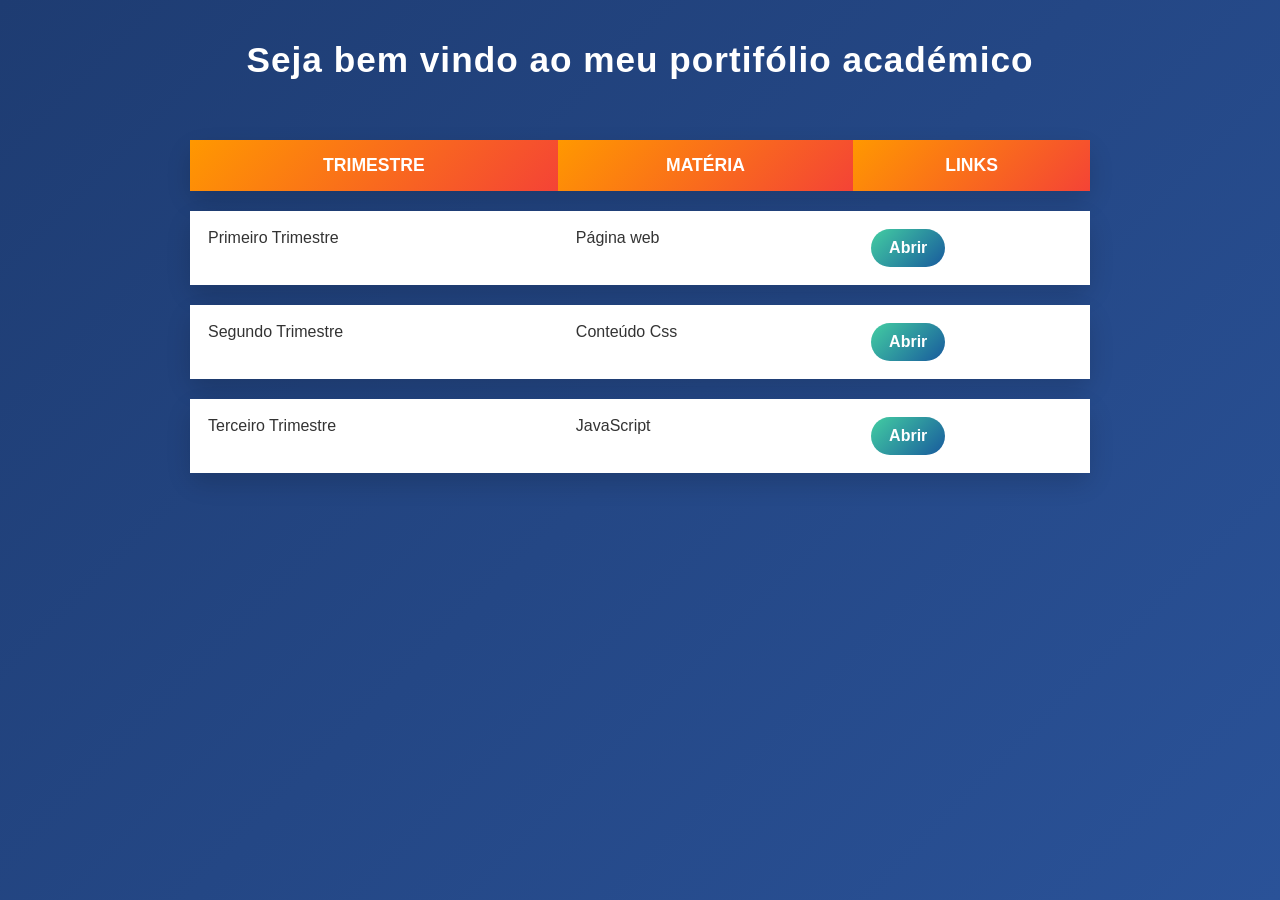
<file: index.html>
<!DOCTYPE html>
<html lang="pt">
<head>
    <meta charset="UTF-8">
    <title>Quadro dos Trimestres</title>
    <link rel="stylesheet" href="estilo.css">
</head>
<body>

<h1>Seja bem vindo ao meu portifólio académico</h1>

<table>
    <tr>
        <th>TRIMESTRE</th>
        <th>MATÉRIA</th>
        <th>LINKS</th>
    </tr>

    <tr>
        <td>Primeiro Trimestre</td>
        <td>Página web </td>
        <td>
            <a href="primeiro_trimestre.html">Abrir</a>
        </td>
    </tr>

    <tr>
        <td>Segundo Trimestre</td>
        <td>Conteúdo Css </td>
        <td>
            <a href="segundo_trimestre.html">Abrir</a>
            
        </td>
    </tr>

    
    
    <tr>
        <td>Terceiro Trimestre</td>
        <td>JavaScript</td>
        <td>
            <a href="terceiro_trimestre.html">Abrir</a>
        </td>
    </tr>
</table>

</body>
</html>
</file>
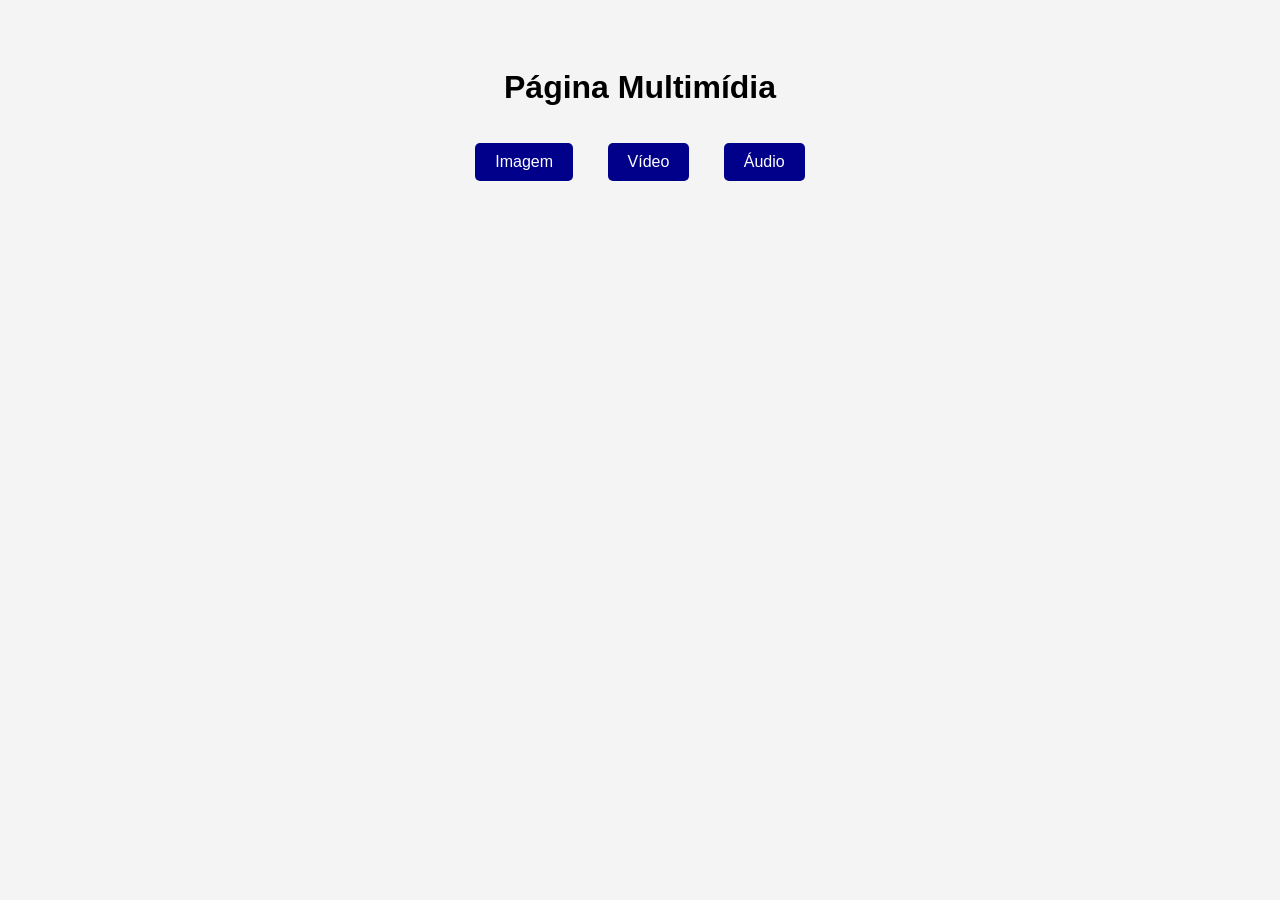
<file: primeiro_trimestre.html>
<!DOCTYPE html>
<html lang="pt">
<head>
  <meta charset="UTF-8">
  <title>Página Multimídia</title>

  <style>
    body {
      font-family: Arial;
      background-color: #f4f4f4;
      text-align: center;
      padding: 40px;
    }

    a {
      display: inline-block;
      margin: 15px;
      padding: 10px 20px;
      background-color: darkblue;
      color: white;
      text-decoration: none;
      border-radius: 5px;
    }

    a:hover {
      background-color: green;
    }
  </style>
</head>
<body>

  <h1>Página Multimídia</h1>

  <a href="Minha-imgem.jpg">Imagem</a>
  <a href="Meu-video.mp4">Vídeo</a>
  <a href="Meu-audio0.mp3">Áudio</a>

</body>
</html>
</file>
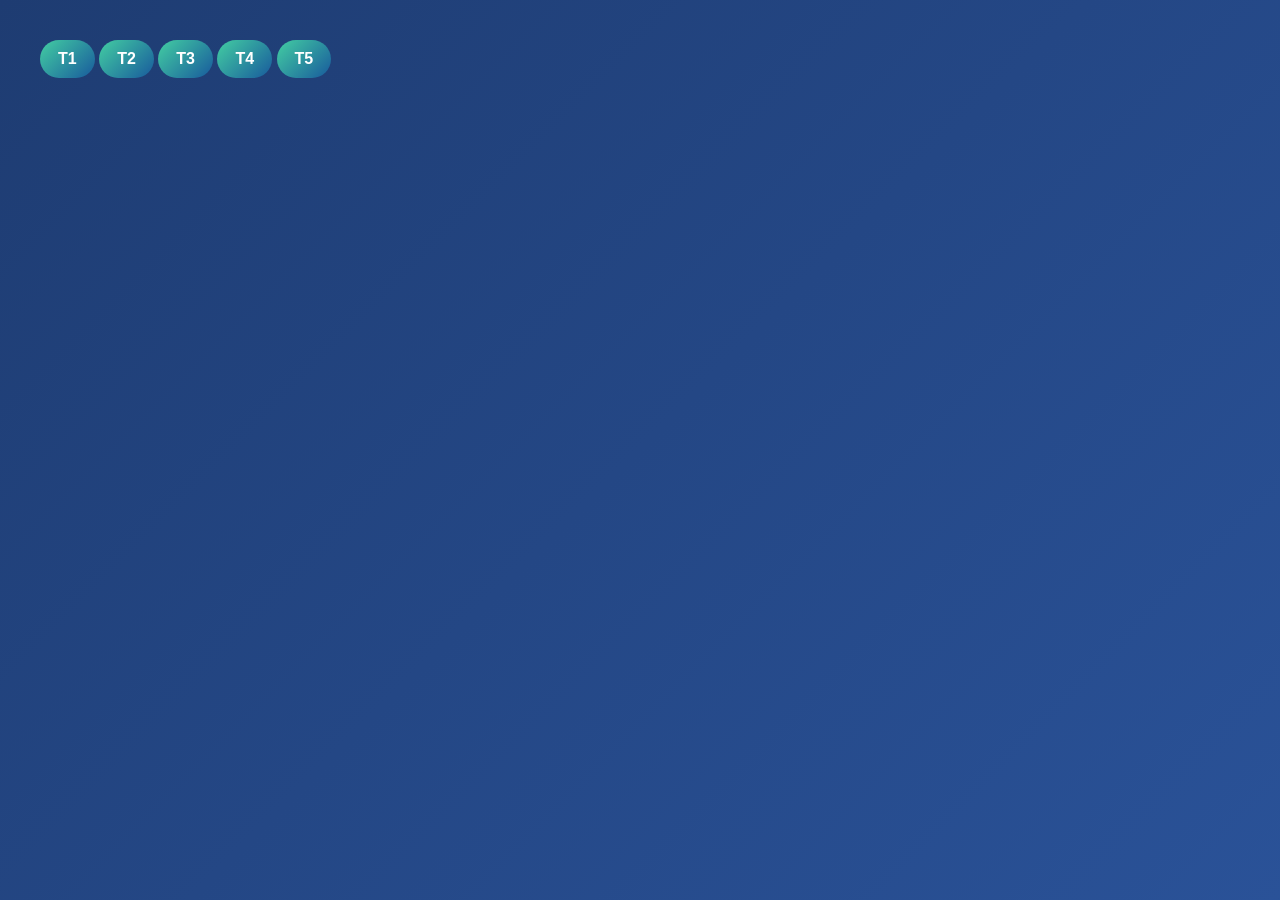
<file: segundo_trimestre.html>
<!DOCTYPE html>
<html>
<head>
    <title>Introdução ao CSS</title>
    <link rel="stylesheet" href="estilo.css">
</head>
<body>
<T1 src="./segundo_trimestre" controls="true"></T1>
<a href="T1.html"
<a href="index.html">T1</a>
<a href="T2.html"
<a href="index.html">T2</a>
<a href="T3.html"
<a href="index.html">T3</a>
<a href="T4.html"
<a href="index.html">T4</a>
<a href="T5.html"
<a href="index.html">T5</a>




</body>
</html>
</file>
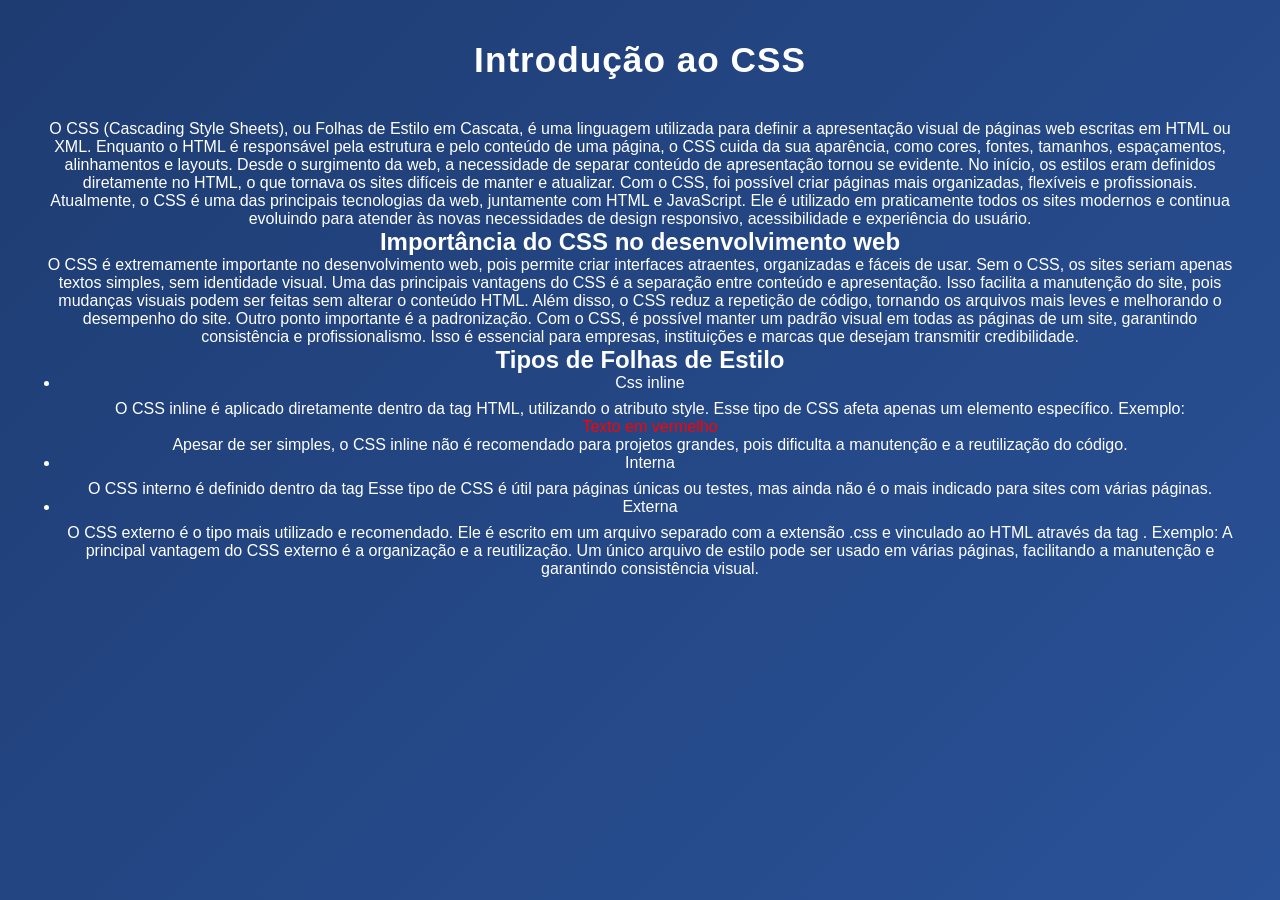
<file: T1.html>
<!DOCTYPE html>
<html lang="pt-br">
<head>
    <meta charset="UTF-8">
    <meta name="viewport" content="width=device-width, initial-scale=1.0">
    <title>T1</title>
      <style>
        body {
      width: 100%;
      height: 100vh;
      font-family: Arial, Helvetica, sans-serif;
      background-color: #17e9d7;
      text-align: center;
      padding: 20px;
      margin: 0%;

    } 

    #multimedia {
            height: 100vb;
            display: grid;
            justify-content: space-evenly;
            margin: auto;

            height: auto;
            width: 10%;
        }

  </style>
</head>
<body>
    <T1 id="T1"></T1>
        <h1>Introdução ao CSS</h1>
        <T1 src=".T1" controls="true"></T1>
<p>O CSS (Cascading Style Sheets), ou Folhas de Estilo em Cascata, é uma linguagem 
utilizada para definir a apresentação visual de páginas web escritas em HTML ou XML. 
Enquanto o HTML é responsável pela estrutura e pelo conteúdo de uma página, o CSS 
cuida da sua aparência, como cores, fontes, tamanhos, espaçamentos, alinhamentos e 
layouts. 
Desde o surgimento da web, a necessidade de separar conteúdo de apresentação tornou
se evidente. No início, os estilos eram definidos diretamente no HTML, o que tornava 
os sites difíceis de manter e atualizar. Com o CSS, foi possível criar páginas mais 
organizadas, flexíveis e profissionais. 
Atualmente, o CSS é uma das principais tecnologias da web, juntamente com HTML e 
JavaScript. Ele é utilizado em praticamente todos os sites modernos e continua 
evoluindo para atender às novas necessidades de design responsivo, acessibilidade e 
experiência do usuário.</p>

<h2>Importância do CSS no desenvolvimento web</h2>
<p>O CSS é extremamente importante no desenvolvimento web, pois permite criar 
interfaces atraentes, organizadas e fáceis de usar. Sem o CSS, os sites seriam apenas 
textos simples, sem identidade visual. Uma das principais vantagens do CSS é a 
separação entre conteúdo e apresentação. Isso facilita a manutenção do site, pois 
mudanças visuais podem ser feitas sem alterar o conteúdo HTML. Além disso, o CSS 
reduz a repetição de código, tornando os arquivos mais leves e melhorando o 
desempenho do site. 
Outro ponto importante é a padronização. Com o CSS, é possível manter um 
padrão visual em todas as páginas de um site, garantindo consistência e 
profissionalismo. Isso é essencial para empresas, instituições e marcas que desejam 
transmitir credibilidade.</p>

<h2>Tipos de Folhas de Estilo</h2>
<ul>
    <li>Css inline</li>
    <p>O CSS inline é aplicado diretamente dentro da tag HTML, utilizando o atributo 
style. Esse tipo de CSS afeta apenas um elemento específico. 
Exemplo: 
<p style="color: red;">Texto em vermelho</p> 
Apesar de ser simples, o CSS inline não é recomendado para projetos grandes, pois 
dificulta a manutenção e a reutilização do código.</p>
    <li>Interna</li>
    <p>O CSS interno é definido dentro da tag <style>, geralmente localizada na seção <head> 
do documento HTML. Ele afeta apenas a página em que está inserido. 
Exemplo: 
<style> 
p { color: green; } 
</style> 
Esse tipo de CSS é útil para páginas únicas ou testes, mas ainda não é o mais indicado 
para sites com várias páginas.</p>
    <li>Externa</li>
    <p>O CSS externo é o tipo mais utilizado e recomendado. Ele é escrito em um arquivo 
separado com a extensão .css e vinculado ao HTML através da tag <link>. 
Exemplo: 
<link rel="stylesheet" href="estilo.css"> 
A principal vantagem do CSS externo é a organização e a reutilização. Um único 
arquivo de estilo pode ser usado em várias páginas, facilitando a manutenção e 
garantindo consistência visual.</p>
      
    </T1>
    
</body>
</html>
</file>
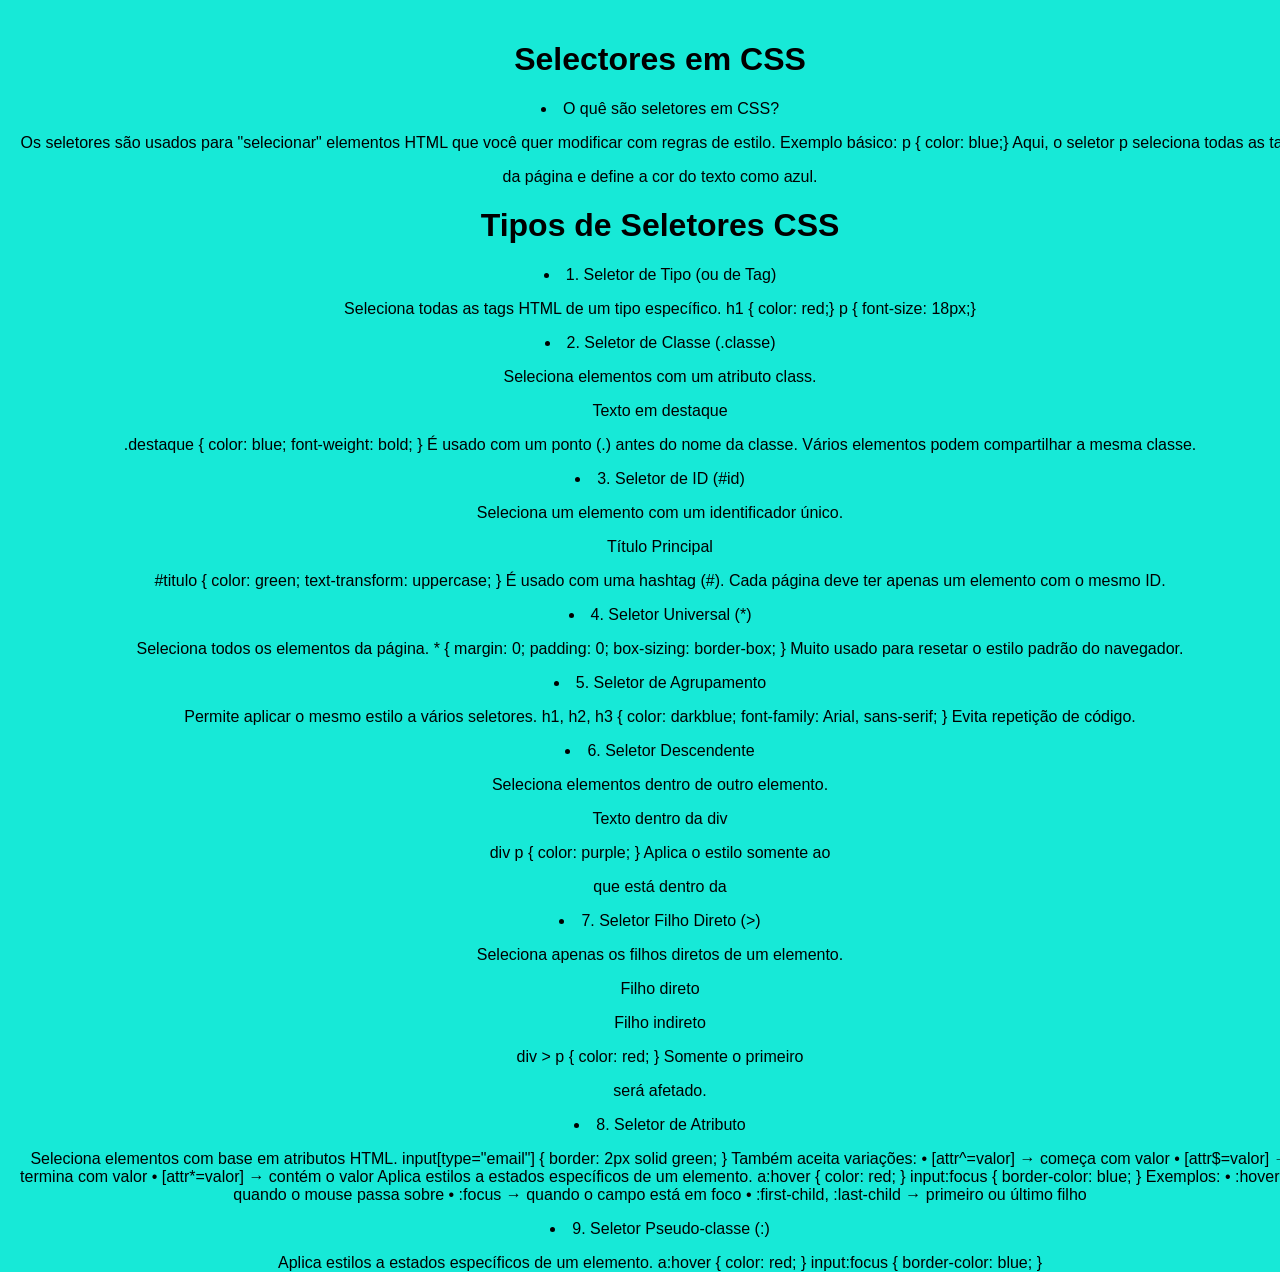
<file: T2.html>
<!DOCTYPE html>
<html lang="pt-br">
<head>
    <meta charset="UTF-8">
    <meta name="viewport" content="width=device-width, initial-scale=1.0">
    <title>T2</title>
      <style>
        body {
      width: 100%;
      height: 100vh;
      font-family: Arial, Helvetica, sans-serif;
      background-color: #17e9d7;
      text-align: center;
      padding: 20px;
      margin: 0%;

    } 

    #multimedia {
            height: 100vb;
            display: grid;
            justify-content: space-evenly;
            margin: auto;

            height: auto;
            width: 10%;
        }

  </style>
</head>
<body>
  <h1>Selectores em CSS</h1>

<li>O quê são seletores em CSS? </li>
<p>Os seletores são usados para "selecionar" elementos HTML que você quer 
modificar com regras de estilo. 

Exemplo básico: 
p {  color: blue;} 
Aqui, o seletor p seleciona todas as tags <p> da página e define a cor do texto como 
azul. </p>

<h1>Tipos de Seletores CSS</h1>

<li>1. Seletor de Tipo (ou de Tag)</li>
<p>Seleciona todas as tags HTML de um tipo específico. 
h1 { color: red;} 
p {  font-size: 18px;} </p>

<li>2. Seletor de Classe (.classe)</li>
<p>Seleciona elementos com um atributo class. 
<p class="destaque">Texto em destaque</p> 
.destaque { 
color: blue; 
font-weight: bold; 
} 
É usado com um ponto (.) antes do nome da classe. 
Vários elementos podem compartilhar a mesma classe. </p>

<li>3. Seletor de ID (#id)</li>
<p>Seleciona um elemento com um identificador único. 
<p id="titulo">Título Principal</p> 
#titulo { 
color: green; 
text-transform: uppercase; 
} 
É usado com uma hashtag (#). 
Cada página deve ter apenas um elemento com o mesmo ID.</p>

<li>4. Seletor Universal (*)</li>
<p>Seleciona todos os elementos da página. 
* { 
margin: 0; 
padding: 0; 
box-sizing: border-box; 
} 
Muito usado para resetar o estilo padrão do navegador.</p>

<li>5. Seletor de Agrupamento</li>
<p>Permite aplicar o mesmo estilo a vários seletores. 
h1, h2, h3 { 
color: darkblue; 
font-family: Arial, sans-serif; 
} 
Evita repetição de código. </p>

<li>6. Seletor Descendente</li>
<p>Seleciona elementos dentro de outro elemento. 
<div> 
<p>Texto dentro da div</p> 
</div> 
div p { 
color: purple; 
} 
Aplica o estilo somente ao <p> que está dentro da <div></p>

    <li>7. Seletor Filho Direto (>)</li>
    <p>Seleciona apenas os filhos diretos de um elemento. 
<div> 
<p>Filho direto</p> 
<section> 
<p>Filho indireto</p> 
</section> 
</div> 
div > p { 
color: red; 
} 
Somente o primeiro <p> será afetado.</p>

<li>8. Seletor de Atributo </li>
<p>Seleciona elementos com base em atributos HTML. 

input[type="email"] { 
border: 2px solid green; 
} 
Também aceita variações: 
• [attr^=valor] → começa com valor 
• [attr$=valor] → termina com valor 
• [attr*=valor] → contém o valor 

Aplica estilos a estados específicos de um elemento. 
a:hover { 
color: red; 
} 
input:focus { 
border-color: blue; 
} 
Exemplos: 
• :hover → quando o mouse passa sobre 
• :focus → quando o campo está em foco 
• :first-child, :last-child → primeiro ou último filho</p>

<li>9. Seletor Pseudo-classe (:)</li>
<p>Aplica estilos a estados específicos de um elemento. 
a:hover { 
color: red; 
} 
input:focus { 
border-color: blue; 
} </p>
</ul>

</body>
</html>
</file>
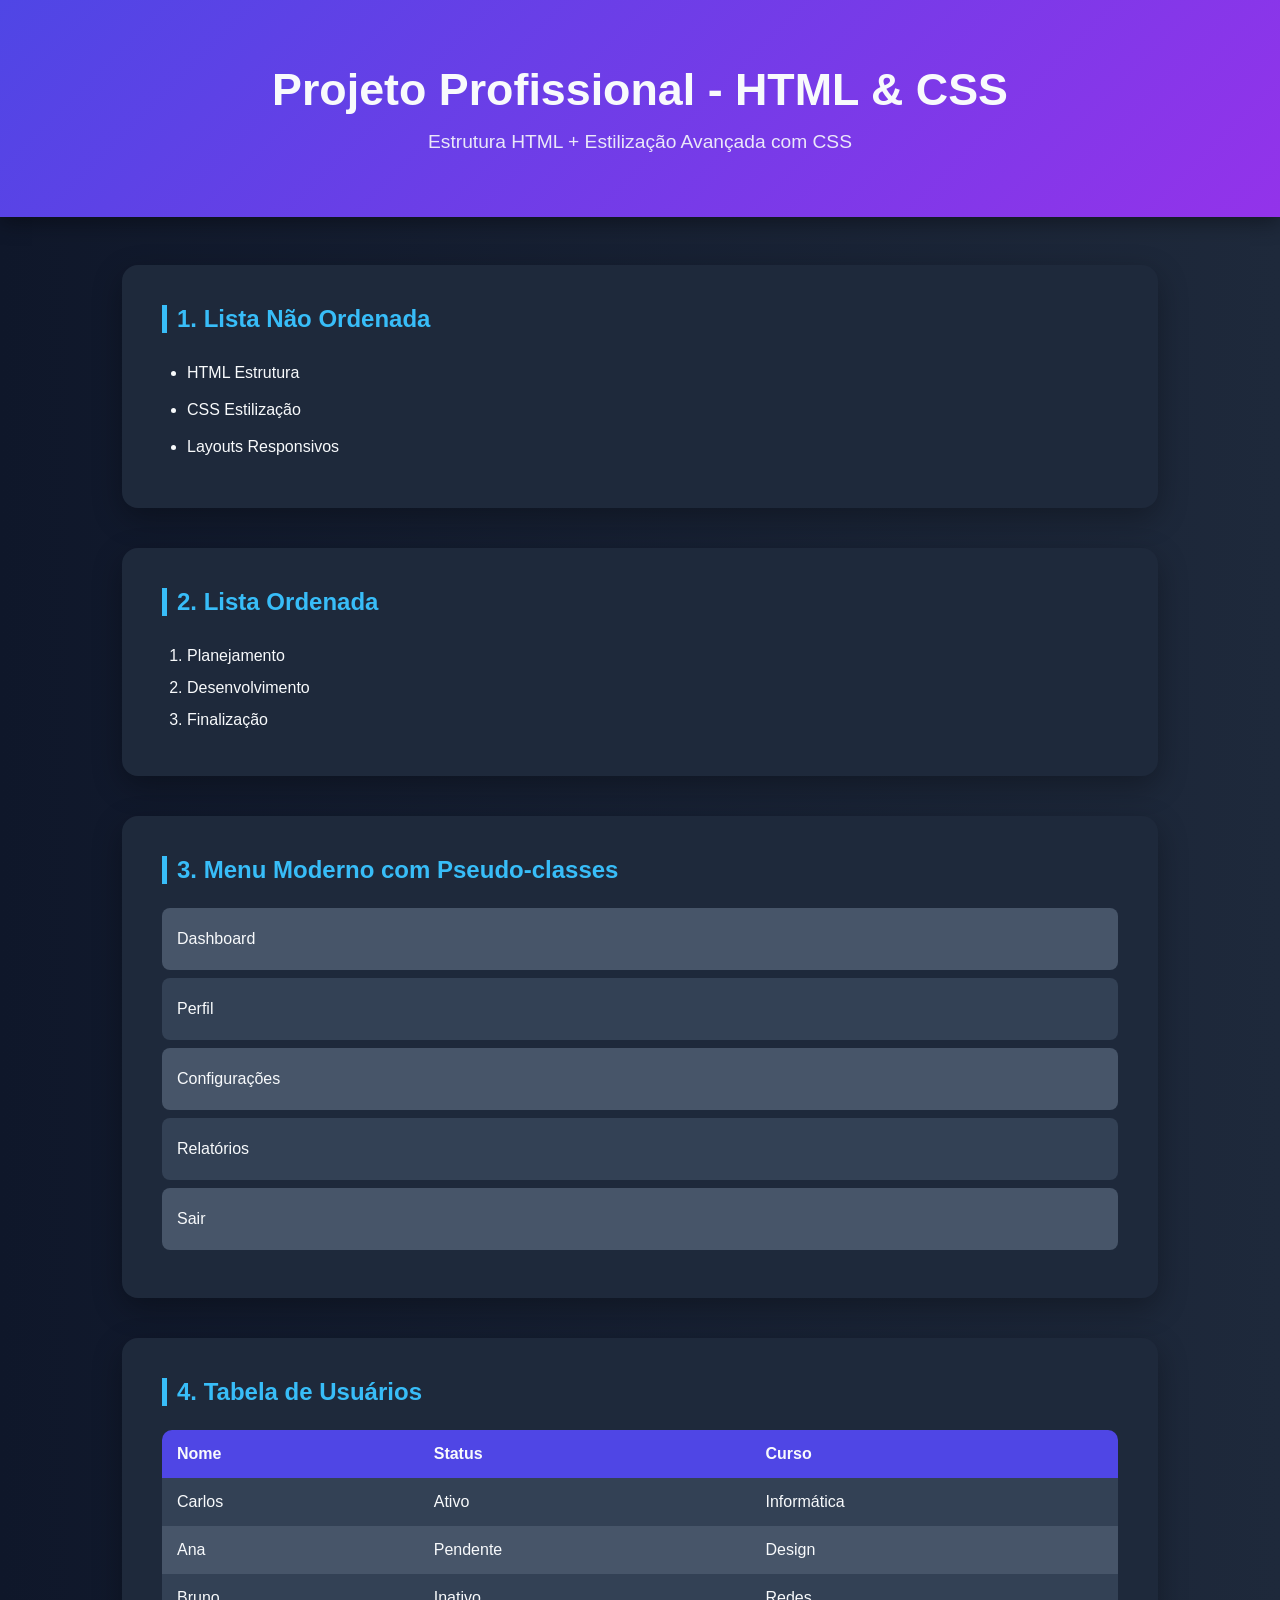
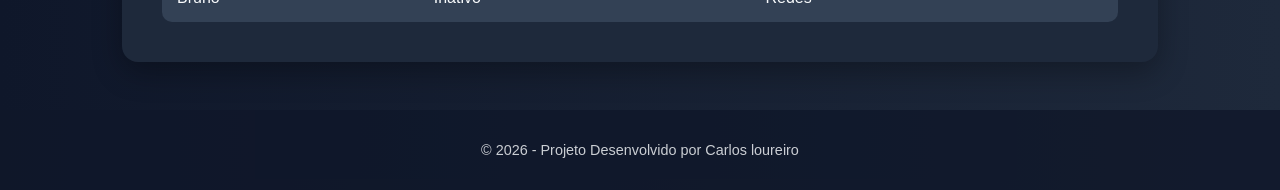
<file: T4.html>
<!DOCTYPE html>
<html lang="pt-BR">
<head>
<meta charset="UTF-8">
<meta name="viewport" content="width=device-width, initial-scale=1.0">
<title>Projeto Profissional - HTML & CSS</title>

<style>

/* ========================= */
/* RESET E CONFIG GLOBAL     */
/* ========================= */

*{
    margin:0;
    padding:0;
    box-sizing:border-box;
}

body{
    font-family:'Segoe UI', Tahoma, Geneva, Verdana, sans-serif;
    background:linear-gradient(to right,#0f172a,#1e293b);
    color:#f8fafc;
}

/* ========================= */
/* HEADER                    */
/* ========================= */

header{
    text-align:center;
    padding:4rem 2rem;
    background:linear-gradient(135deg,#4f46e5,#9333ea);
    box-shadow:0 5px 20px rgba(0,0,0,0.4);
}

header h1{
    font-size:2.8rem;
    margin-bottom:1rem;
}

header p{
    font-size:1.2rem;
    opacity:0.9;
}

/* ========================= */
/* CONTAINER                 */
/* ========================= */

.container{
    max-width:1100px;
    margin:3rem auto;
    padding:0 2rem;
}

/* ========================= */
/* CARDS / SEÇÕES            */
/* ========================= */

.section{
    background:#1e293b;
    padding:2.5rem;
    border-radius:16px;
    margin-bottom:2.5rem;
    box-shadow:0 10px 30px rgba(0,0,0,0.3);
    transition:0.3s;
}

.section:hover{
    transform:translateY(-5px);
}

.section h2{
    margin-bottom:1.5rem;
    color:#38bdf8;
    border-left:5px solid #38bdf8;
    padding-left:10px;
}

/* ========================= */
/* LISTAS                    */
/* ========================= */

ul, ol{
    padding-left:25px;
    line-height:2;
}

ul li{
    margin-bottom:5px;
}

/* ========================= */
/* MENU MODERNO              */
/* ========================= */

.modern-menu{
    list-style:none;
    padding:0;
}

.modern-menu li{
    padding:15px;
    margin-bottom:8px;
    background:#334155;
    border-radius:8px;
    transition:0.3s;
    cursor:pointer;
}

.modern-menu li:hover{
    background:#6366f1;
    transform:translateX(10px);
}

.modern-menu li:nth-child(odd){
    background:#475569;
}

/* ========================= */
/* TABELAS                   */
/* ========================= */

table{
    width:100%;
    border-collapse:collapse;
    margin-top:1rem;
    overflow:hidden;
    border-radius:10px;
}

th{
    background:#4f46e5;
    padding:15px;
    text-align:left;
}

td{
    padding:15px;
}

tbody tr{
    background:#334155;
    transition:0.3s;
}

tbody tr:nth-child(even){
    background:#475569;
}

tbody tr:hover{
    background:#6366f1;
    transform:scale(1.01);
}

/* ========================= */
/* FOOTER                    */
/* ========================= */

footer{
    text-align:center;
    padding:2rem;
    background:#0f172a;
    margin-top:3rem;
    font-size:0.9rem;
    opacity:0.8;
}

</style>
</head>

<body>

<header>
    <h1>Projeto Profissional - HTML & CSS</h1>
    <p>Estrutura HTML + Estilização Avançada com CSS</p>
</header>

<div class="container">

<div class="section">
<h2>1. Lista Não Ordenada</h2>
<ul>
    <li>HTML Estrutura</li>
    <li>CSS Estilização</li>
    <li>Layouts Responsivos</li>
</ul>
</div>

<div class="section">
<h2>2. Lista Ordenada</h2>
<ol>
    <li>Planejamento</li>
    <li>Desenvolvimento</li>
    <li>Finalização</li>
</ol>
</div>

<div class="section">
<h2>3. Menu Moderno com Pseudo-classes</h2>
<ul class="modern-menu">
    <li>Dashboard</li>
    <li>Perfil</li>
    <li>Configurações</li>
    <li>Relatórios</li>
    <li>Sair</li>
</ul>
</div>

<div class="section">
<h2>4. Tabela de Usuários</h2>
<table>
<thead>
<tr>
    <th>Nome</th>
    <th>Status</th>
    <th>Curso</th>
</tr>
</thead>
<tbody>
<tr>
    <td>Carlos</td>
    <td>Ativo</td>
    <td>Informática</td>
</tr>
<tr>
    <td>Ana</td>
    <td>Pendente</td>
    <td>Design</td>
</tr>
<tr>
    <td>Bruno</td>
    <td>Inativo</td>
    <td>Redes</td>
</tr>
</tbody>
</table>
</div>

</div>

<footer>
© 2026 - Projeto Desenvolvido por Carlos loureiro
</footer>

</body>
</html>
</file>
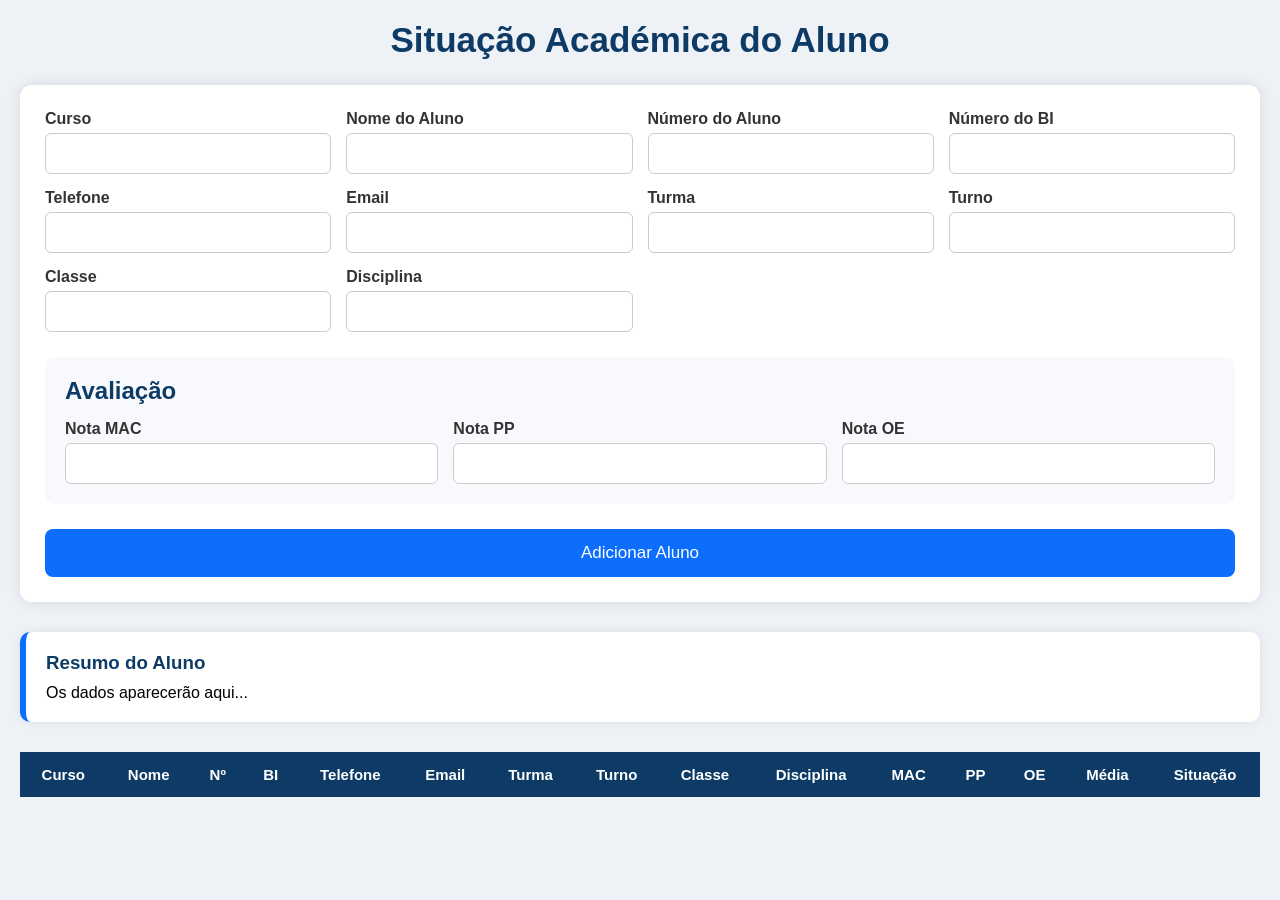
<file: terceiro_trimestre.html>
<!DOCTYPE html>
<html lang="pt">
<head>
<meta charset="UTF-8">
<meta name="viewport" content="width=device-width, initial-scale=1.0">

<title>Sistema Escolar</title>

<style>

/* ========================= */
/* RESET */
/* ========================= */

*{
    margin:0;
    padding:0;
    box-sizing:border-box;
    font-family:Arial, sans-serif;
}

/* ========================= */
/* BODY */
/* ========================= */

body{
    background:#eef2f7;
    padding:20px;
}

/* ========================= */
/* TÍTULO */
/* ========================= */

h1{
    text-align:center;
    color:#0d3b66;
    margin-bottom:25px;
    font-size:35px;
}

/* ========================= */
/* CONTAINER */
/* ========================= */

.container{
    background:white;
    padding:25px;
    border-radius:12px;
    box-shadow:0 0 15px rgba(0,0,0,0.1);
}

/* ========================= */
/* FORMULÁRIO */
/* ========================= */

.formulario{
    display:grid;
    grid-template-columns:repeat(auto-fit,minmax(250px,1fr));
    gap:15px;
}

.campo{
    display:flex;
    flex-direction:column;
}

.campo label{
    margin-bottom:5px;
    font-weight:bold;
    color:#333;
}

.campo input{
    padding:12px;
    border:1px solid #ccc;
    border-radius:6px;
    outline:none;
    transition:0.3s;
}

.campo input:focus{
    border-color:#0d6efd;
    box-shadow:0 0 5px rgba(13,110,253,.4);
}

/* ========================= */
/* ÁREA DAS NOTAS */
/* ========================= */

.notas{
    margin-top:25px;
    background:#f8f9fc;
    padding:20px;
    border-radius:10px;
}

.notas h2{
    margin-bottom:15px;
    color:#0d3b66;
}

.notas-grid{
    display:grid;
    grid-template-columns:repeat(auto-fit,minmax(180px,1fr));
    gap:15px;
}

/* ========================= */
/* BOTÃO */
/* ========================= */

.btn{
    margin-top:25px;
    padding:14px;
    width:100%;
    border:none;
    border-radius:8px;
    background:#0d6efd;
    color:white;
    font-size:17px;
    cursor:pointer;
    transition:0.3s;
}

.btn:hover{
    background:#0b5ed7;
}

/* ========================= */
/* RESUMO */
/* ========================= */

.resumo{
    margin-top:30px;
    background:white;
    padding:20px;
    border-left:6px solid #0d6efd;
    border-radius:10px;
    box-shadow:0 0 10px rgba(0,0,0,.08);
}

.resumo h3{
    margin-bottom:10px;
    color:#0d3b66;
}

/* ========================= */
/* TABELA */
/* ========================= */

.tabela{
    margin-top:30px;
    overflow-x:auto;
}

table{
    width:100%;
    border-collapse:collapse;
    background:white;
    box-shadow:0 0 10px rgba(0,0,0,.08);
}

th{
    background:#0d3b66;
    color:white;
    padding:14px;
    font-size:15px;
}

td{
    padding:12px;
    border:1px solid #ddd;
    text-align:center;
}

tr:nth-child(even){
    background:#f4f6f9;
}

/* ========================= */
/* SITUAÇÃO */
/* ========================= */

.apto{
    color:green;
    font-weight:bold;
}

.recurso{
    color:orange;
    font-weight:bold;
}

.naoapto{
    color:red;
    font-weight:bold;
}

/* ========================= */
/* RESPONSIVO */
/* ========================= */

@media(max-width:768px){

    h1{
        font-size:28px;
    }

    .container{
        padding:15px;
    }

}

</style>
</head>
<body>

<h1>Situação Académica do Aluno</h1>

<div class="container">

<div class="formulario">

<div class="campo">
<label>Curso</label>
<input type="text" id="curso">
</div>

<div class="campo">
<label>Nome do Aluno</label>
<input type="text" id="nome">
</div>

<div class="campo">
<label>Número do Aluno</label>
<input type="text" id="numero">
</div>

<div class="campo">
<label>Número do BI</label>
<input type="text" id="bi">
</div>

<div class="campo">
<label>Telefone</label>
<input type="text" id="telefone">
</div>

<div class="campo">
<label>Email</label>
<input type="email" id="email">
</div>

<div class="campo">
<label>Turma</label>
<input type="text" id="turma">
</div>

<div class="campo">
<label>Turno</label>
<input type="text" id="turno">
</div>

<div class="campo">
<label>Classe</label>
<input type="text" id="classe">
</div>

<div class="campo">
<label>Disciplina</label>
<input type="text" id="disciplina">
</div>

</div>

<div class="notas">

<h2>Avaliação</h2>

<div class="notas-grid">

<div class="campo">
<label>Nota MAC</label>
<input type="number" id="mac">
</div>

<div class="campo">
<label>Nota PP</label>
<input type="number" id="pp">
</div>

<div class="campo">
<label>Nota OE</label>
<input type="number" id="oe">
</div>

</div>

</div>

<button class="btn" onclick="adicionarAluno()">
Adicionar Aluno
</button>

</div>

<div class="resumo" id="resumo">

<h3>Resumo do Aluno</h3>

<p>Os dados aparecerão aqui...</p>

</div>

<div class="tabela">

<table>

<thead>

<tr>
<th>Curso</th>
<th>Nome</th>
<th>Nº</th>
<th>BI</th>
<th>Telefone</th>
<th>Email</th>
<th>Turma</th>
<th>Turno</th>
<th>Classe</th>
<th>Disciplina</th>
<th>MAC</th>
<th>PP</th>
<th>OE</th>
<th>Média</th>
<th>Situação</th>
</tr>

</thead>

<tbody id="tabelaAluno">

</tbody>

</table>

</div>

<script>

function adicionarAluno(){

let curso = document.getElementById("curso").value;
let nome = document.getElementById("nome").value;
let numero = document.getElementById("numero").value;
let bi = document.getElementById("bi").value;
let telefone = document.getElementById("telefone").value;
let email = document.getElementById("email").value;
let turma = document.getElementById("turma").value;
let turno = document.getElementById("turno").value;
let classe = document.getElementById("classe").value;
let disciplina = document.getElementById("disciplina").value;

let mac = Number(document.getElementById("mac").value);
let pp = Number(document.getElementById("pp").value);
let oe = Number(document.getElementById("oe").value);

let media = ((mac + pp + oe)/3).toFixed(1);

let situacao = "";
let classeSituacao = "";

if(media >= 10){

    situacao = "Apto";
    classeSituacao = "apto";

}
else if(media >= 8){

    situacao = "Recurso";
    classeSituacao = "recurso";

}
else{

    situacao = "Não Apto";
    classeSituacao = "naoapto";

}

/* RESUMO */

document.getElementById("resumo").innerHTML = `

<h3>Resumo do Aluno</h3>

<p><strong>Nome:</strong> ${nome}</p>
<p><strong>Curso:</strong> ${curso}</p>
<p><strong>Disciplina:</strong> ${disciplina}</p>
<p><strong>Média:</strong> ${media}</p>
<p><strong>Situação:</strong> ${situacao}</p>

`;

/* TABELA */

let linha = `

<tr>

<td>${curso}</td>
<td>${nome}</td>
<td>${numero}</td>
<td>${bi}</td>
<td>${telefone}</td>
<td>${email}</td>
<td>${turma}</td>
<td>${turno}</td>
<td>${classe}</td>
<td>${disciplina}</td>
<td>${mac}</td>
<td>${pp}</td>
<td>${oe}</td>
<td>${media}</td>

<td class="${classeSituacao}">
${situacao}
</td>

</tr>

`;

document.getElementById("tabelaAluno").innerHTML += linha;

/* LIMPAR CAMPOS */

document.querySelectorAll("input").forEach(function(campo){

    campo.value = "";

});

}

</script>

</body>
</html>
</file>
<file: estilo.css>
/* RESET BÁSICO */
* {
    margin: 0;
    padding: 0;
    box-sizing: border-box;
}

/* FUNDO COM DEGRADÊ */
body {
    font-family: 'Segoe UI', Tahoma, sans-serif;
    min-height: 100vh;
    background: linear-gradient(135deg, #1e3c72, #2a5298);
    padding: 40px;
    color: #ffffff;
}

/* TÍTULO PRINCIPAL */
h1 {
    text-align: center;
    margin-bottom: 40px;
    font-size: 2.2em;
    letter-spacing: 1px;
}

/* TABELA COMO CARD */
table {
    width: 100%;
    max-width: 900px;
    margin: auto;
    border-collapse: separate;
    border-spacing: 0 20px;
}

/* LINHAS VIRAM CARTÕES */
tr {
    background: #ffffff;
    color: #333;
    border-radius: 12px;
    overflow: hidden;
    box-shadow: 0 10px 25px rgba(0, 0, 0, 0.15);
}

/* CABEÇALHO */
th {
    background: linear-gradient(135deg, #ff9800, #f44336);
    color: #fff;
    padding: 15px;
    text-align: center;
    font-size: 1.1em;
}

/* CÉLULAS */
td {
    padding: 18px;
    vertical-align: top;
}

/* LINKS ESTILIZADOS */
a {
    display: inline-block;
    padding: 10px 18px;
    background: linear-gradient(135deg, #43cea2, #185a9d);
    color: white;
    text-decoration: none;
    border-radius: 25px;
    font-weight: bold;
    transition: transform 0.3s, box-shadow 0.3s;
}

/* EFEITO HOVER */
a:hover {
    transform: translateY(-3px);
    box-shadow: 0 8px 18px rgba(0, 0, 0, 0.3);
}

/* LISTAS */
ul {
    padding-left: 20px;
}

li {
    margin-bottom: 8px;
}

/* RESPONSIVO */
@media (max-width: 768px) {
    body {
        padding: 20px;
    }

    table {
        border-spacing: 0 15px;
    }

    h1 {
        font-size: 1.8em;
    }
}
</file>
